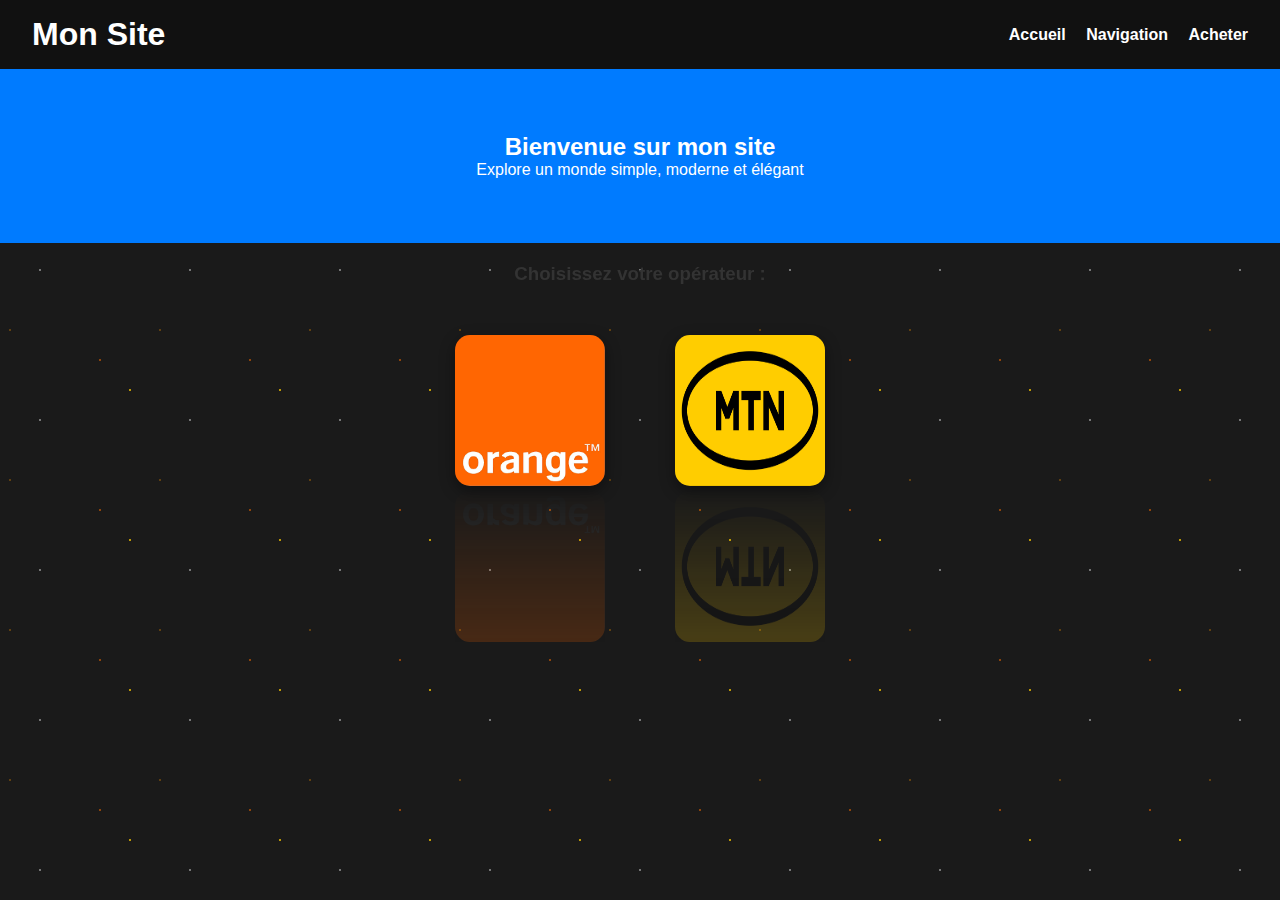
<file: index.html>
<!DOCTYPE html>
<html lang="fr">
<head>
  <meta charset="UTF-8">
  <title>Accueil</title>
  <link rel="stylesheet" href="style.css">

  <!-- Animation AOS -->
  <link href="https://unpkg.com/aos@next/dist/aos.css" rel="stylesheet">
</head>

<body>
  <header>
    <h1>Mon Site</h1>
    <nav>
      <a href="index.html">Accueil</a>
      <a href="navigation.html">Navigation</a>
      <a href="acheter.html">Acheter</a>
    </nav>
  </header>

  <section class="hero">
    <h2>Bienvenue sur mon site</h2>
    <p>Explore un monde simple, moderne et élégant</p>
  </section>

  <!-- 🔶 Logos des opérateurs avec animation -->
  <section class="operateurs" data-aos="fade-up">
    <h3>Choisissez votre opérateur :</h3>
    <div class="logo-container">
      <img src="orange-logo.png" alt="Logo Orange" class="logo">
      <img src="mtn-logo.png" alt="Logo MTN" class="logo">
    </div>
  </section>

  <!-- Script AOS -->
  <script src="https://unpkg.com/aos@next/dist/aos.js"></script>
  <script>AOS.init();</script>
</body>

</html>
</file>
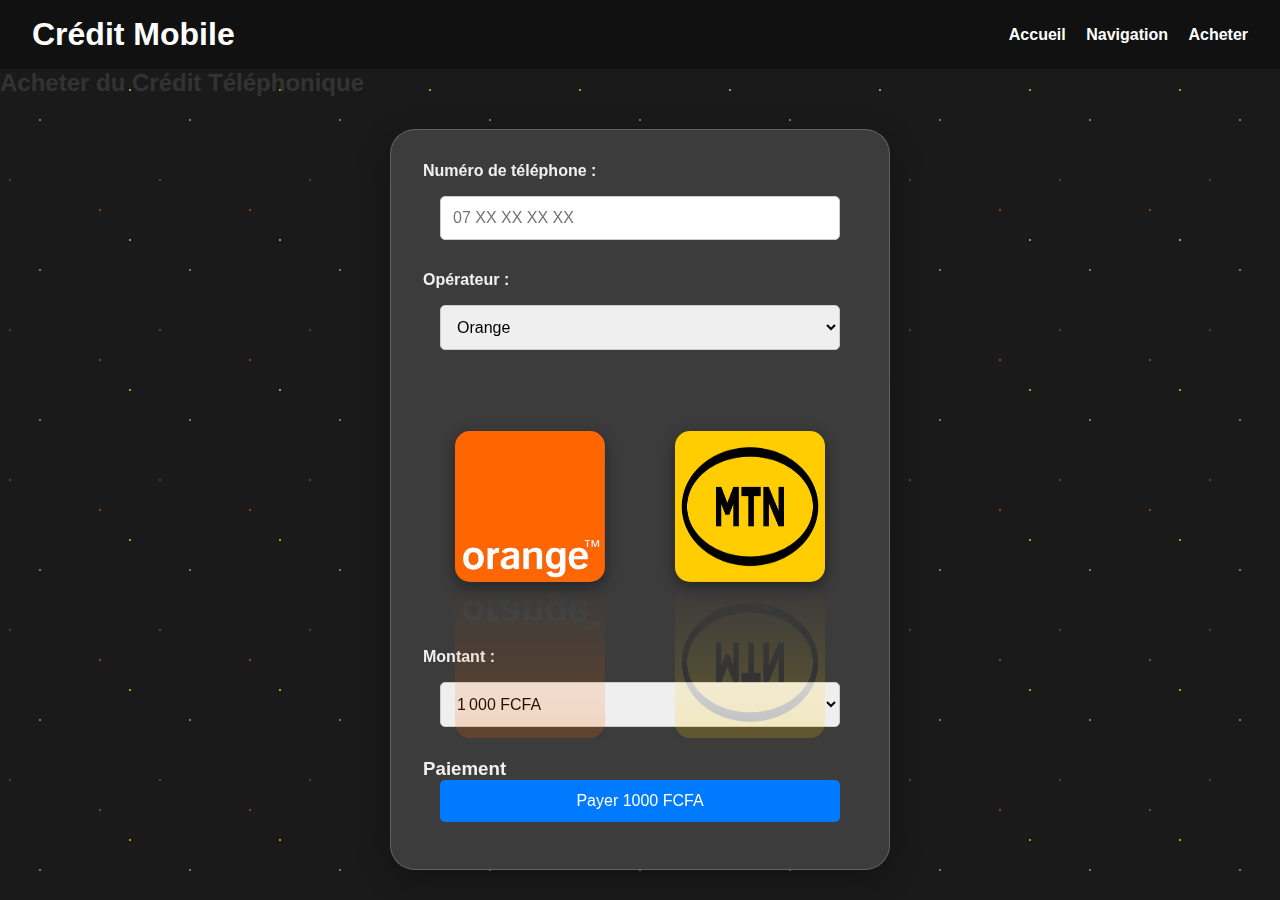
<file: acheter.html>
<!DOCTYPE html>
<html lang="fr">
<head>
  <meta charset="UTF-8" />
  <title>Acheter du Crédit</title>
  <link rel="stylesheet" href="style.css" />

  <!-- Animation AOS (si tu veux une animation au scroll) -->
  <link href="https://unpkg.com/aos@next/dist/aos.css" rel="stylesheet" />
</head>
<body>
  <header>
    <h1>Crédit Mobile</h1>
    <nav>
      <a href="index.html">Accueil</a>
      <a href="navigation.html">Navigation</a>
      <a href="acheter.html">Acheter</a>
    </nav>
  </header>

  <section class="main-section">
    <h2>Acheter du Crédit Téléphonique</h2>
    <form class="purchase-form">
      <label for="numero">Numéro de téléphone :</label>
      <input type="tel" id="numero" name="numero" placeholder="07 XX XX XX XX" required />

      <label for="operateur">Opérateur :</label>
      <select id="operateur" name="operateur" required>
        <option value="orange">Orange</option>
        <option value="mtn">MTN</option>
      </select>

      <!-- Logos dynamiques -->
      <div class="logo-container" data-aos="fade-up">
        <img src="orange-logo.png" alt="Logo Orange" class="logo" />
        <img src="mtn-logo.png" alt="Logo MTN" class="logo" />
      </div>

      <label for="montant">Montant :</label>
      <select id="montant" name="montant" required>
        <option value="1000">1 000 FCFA</option>
        <option value="2000">2 000 FCFA</option>
        <option value="5000">5 000 FCFA</option>
        <option value="10000">10 000 FCFA</option>
      </select>

      <section class="paiement" data-aos="fade-up">
  <h3>Paiement</h3>
  <button id="payBtn">Payer 1000 FCFA</button>
</section>
    </form>
  </section>

  <!-- Animation AOS -->
  <script src="https://unpkg.com/aos@next/dist/aos.js"></script>
  <script>AOS.init();</script>
  <script>
  document.getElementById('payBtn').addEventListener('click', async () => {
    try {
      const response = await fetch('/create-invoice', {
        method: 'POST',
        headers: { 'Content-Type': 'application/json' },
        body: JSON.stringify({ 
          amount: 1000, 
          description: 'Achat sur mon site' 
        })
      });
      const data = await response.json();
      window.location.href = data.invoice_url; // redirige vers PayDunya
    } catch (err) {
      alert('Erreur lors du paiement. Réessayez.');
      console.error(err);
    }
  });
</script>
</body>

</html>
</file>
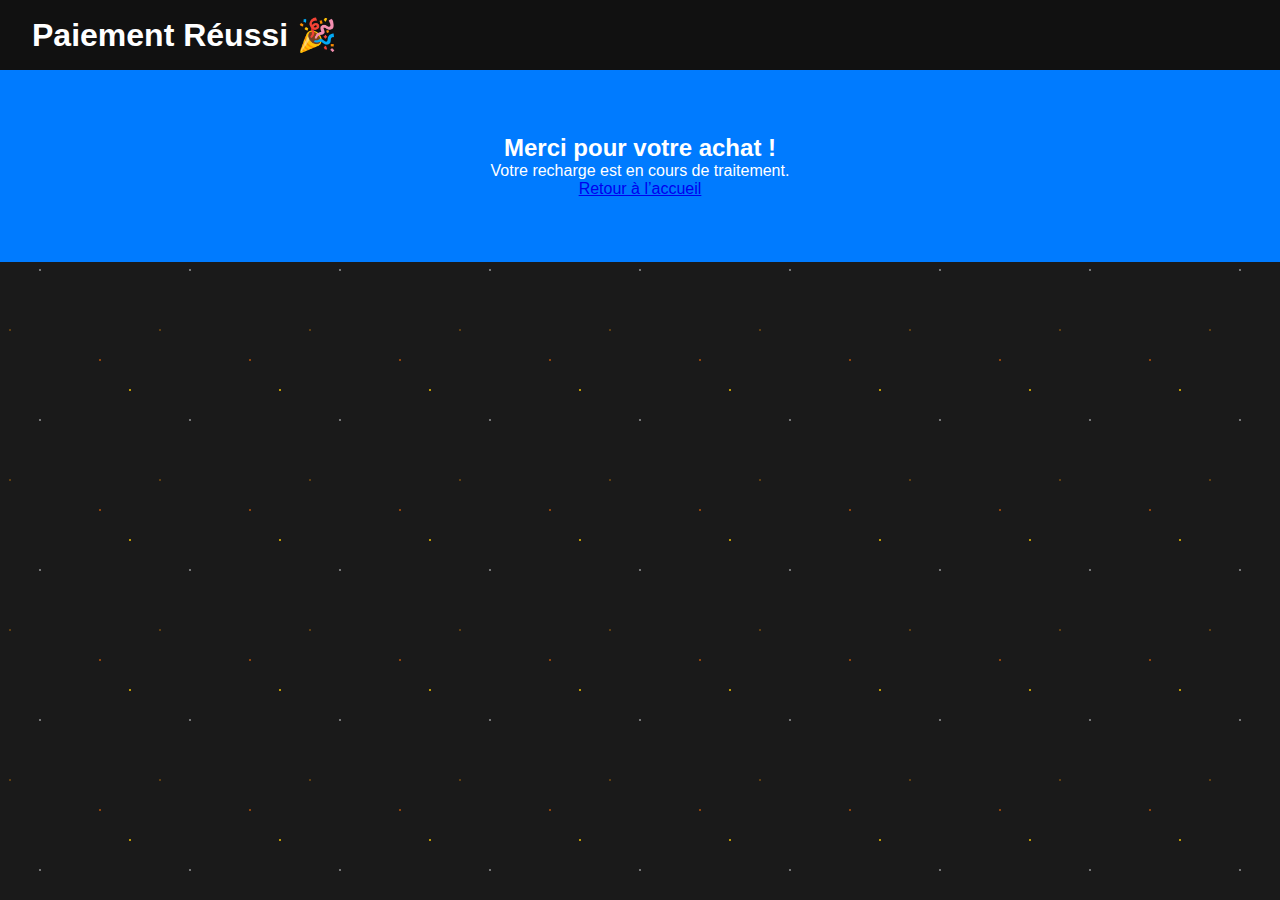
<file: confirmation.html>
<!DOCTYPE html>
<html lang="fr">
<head>
  <meta charset="UTF-8">
  <title>Confirmation</title>
  <link rel="stylesheet" href="style.css">
</head>
<body>
  <header>
    <h1>Paiement Réussi 🎉</h1>
  </header>

  <section class="hero">
    <h2>Merci pour votre achat !</h2>
    <p>Votre recharge est en cours de traitement.</p>
    <a href="index.html" class="btn">Retour à l’accueil</a>
  </section>
</body>
</html>
</file>
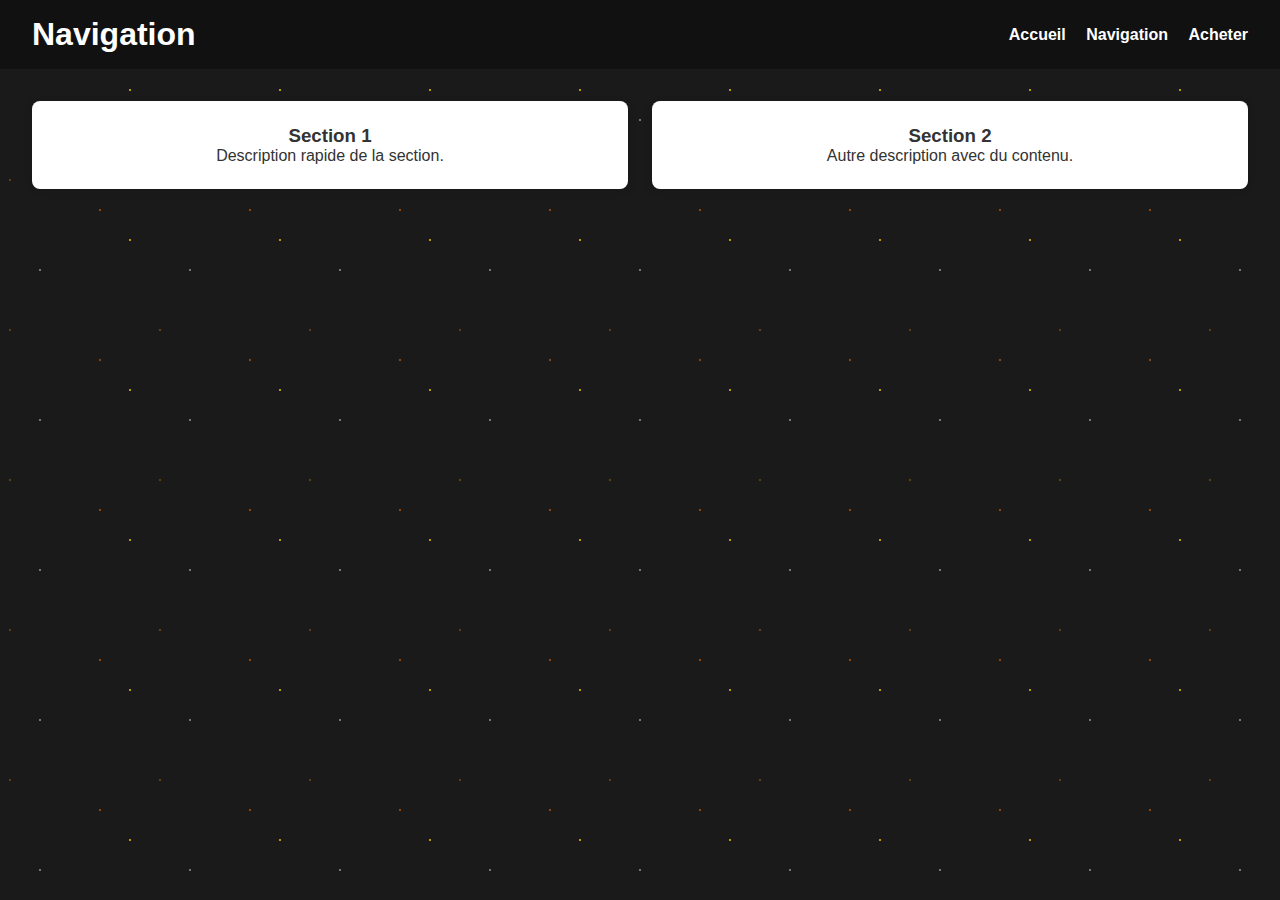
<file: navigation.html>
<!DOCTYPE html>
<html lang="fr">
<head>
  <meta charset="UTF-8">
  <title>Navigation</title>
  <link rel="stylesheet" href="style.css">
</head>
<body>
  <header>
    <h1>Navigation</h1>
    <nav>
      <a href="index.html">Accueil</a>
      <a href="navigation.html">Navigation</a>
      <a href="acheter.html">Acheter</a>
    </nav>
  </header>
  <section class="nav-section">
    <div class="card">
      <h3>Section 1</h3>
      <p>Description rapide de la section.</p>
    </div>
    <div class="card">
      <h3>Section 2</h3>
      <p>Autre description avec du contenu.</p>
    </div>
  </section>
</body>
</html>
</file>
<file: style.css>
body {
  background-image: url("motif.JPG");
  background-size: cover;
  background-position: center;
  background-repeat: no-repeat;
  color: BLUE;
  font-family: Verdana, sans-serif;
  margin: 0;
}

.logo-container {
  display: flex;
  justify-content: center;
  gap: 40px;
  margin: 20px 0;
  flex-wrap: wrap;
}

.logo {
  width: 100px;
  height: auto;
  border-radius: 10px;
  box-shadow: 0 4px 10px rgba(0, 0, 0, 0.15);
  transition: transform 0.3s ease, box-shadow 0.3s ease;
  cursor: pointer;
}

.logo:hover {
  transform: scale(1.1);
  box-shadow: 0 8px 16px rgba(0, 0, 0, 0.25);
}

.purchase-form select,
.purchase-form input,
.purchase-form button {
  margin-bottom: 15px;
  padding: 10px;
  font-size: 16px;
  width: 100%;
  max-width: 400px;
  display: block;
  margin-left: auto;
  margin-right: auto;
}
.logo-container {
  display: flex;
  justify-content: center;
  gap: 30px;
  margin: 30px 0;
}

.logo {
  width: 120px;
  transition: transform 0.3s ease-in-out;
}

.logo:hover {
  transform: scale(1.1);
}

.operateurs {
  text-align: center;
  padding: 20px;
}
* {
  margin: 0;
  padding: 0;
  box-sizing: border-box;
}

body {
  font-family: sans-serif;
  background-color: #f8f8f8;
  color: #333;
}

header {
  background-color: #111;
  color: white;
  padding: 1rem 2rem;
  display: flex;
  justify-content: space-between;
  align-items: center;
}

nav a {
  color: white;
  margin-left: 1rem;
  text-decoration: none;
  font-weight: bold;
}

.hero {
  background: #007bff;
  color: white;
  padding: 4rem 2rem;
  text-align: center;
}

.nav-section {
  display: grid;
  grid-template-columns: repeat(auto-fit, minmax(200px, 1fr));
  gap: 1.5rem;
  padding: 2rem;
}

.card {
  background: white;
  border-radius: 8px;
  padding: 1.5rem;
  box-shadow: 0 2px 8px rgba(0,0,0,0.1);
  text-align: center;
}

.purchase-form {
  max-width: 500px;
  margin: 2rem auto;
  background: white;
  padding: 2rem;
  border-radius: 10px;
  box-shadow: 0 2px 8px rgba(0,0,0,0.1);
  display: flex;
  flex-direction: column;
  gap: 1rem;
}

.purchase-form label {
  font-weight: bold;
}

.purchase-form input,
.purchase-form select,
.purchase-form button {
  padding: 0.75rem;
  border-radius: 5px;
  border: 1px solid #ccc;
  font-size: 1rem;
}

.purchase-form button {
  background-color: #007bff;
  color: white;
  border: none;
  cursor: pointer;
}

.purchase-form button:hover {
  background-color: #0056b3;
}
body {
    /* Fond sombre pour faire ressortir les particules */
    background-color: #1a1a1a; 
    min-height: 100vh;
    margin: 0;

    /* Création des particules (petits cercles de lumière) */
    background-image: 
        /* Particule très lumineuse (jaune) */
        radial-gradient(circle at 10% 10%, rgba(255, 204, 0, 0.7) 1px, transparent 0),
        /* Particule moyenne (orange) */
        radial-gradient(circle at 90% 90%, rgba(255, 111, 0, 0.5) 1px, transparent 0),
        /* Particule moins visible (blanc cassé) */
        radial-gradient(circle at 50% 30%, rgba(255, 255, 255, 0.4) 1px, transparent 0),
        /* Particule légère (orange clair) */
        radial-gradient(circle at 30% 70%, rgba(255, 152, 0, 0.3) 1px, transparent 0);
    
    background-repeat: repeat;
    /* La taille de ce motif contrôle la densité des particules */
    background-size: 150px 150px; 
    
    /* Animation pour simuler le mouvement lent */
    animation: particleFlow 25s linear infinite; /* Durée augmentée pour un mouvement plus subtil */
}

/* Définition de l'animation pour le mouvement */
@keyframes particleFlow {
    from {
        background-position: 0 0;
    }
    to {
        /* Déplacement lent et continu des particules */
        background-position: 150px 150px; 
    }
}

/* * TRÈS IMPORTANT : Assurer la lisibilité du formulaire
 * Appliquez ceci au conteneur de votre formulaire (celui qui est blanc dans votre image)
 */
.form-container { 
    /* Rendre le fond du formulaire très clair */
    background-color: rgba(255, 255, 255, 0.98); /* Presque totalement blanc */
    /* Ajouter une ombre pour le faire flotter au-dessus du fond dynamique */
    box-shadow: 0 10px 30px rgba(0, 0, 0, 0.4);
    position: relative;
    z-index: 10;
}
.purchase-form {
    /* 1. Transparence et Flou (L'Essence du Glassmorphism) */
    background-color: rgba(255, 255, 255, 0.15); /* Très peu de blanc */
    backdrop-filter: blur(15px); /* Floute l'arrière-plan visible à travers le cadre */
    -webkit-backdrop-filter: blur(15px); /* Compatibilité Chrome/Safari */
    
    /* 2. Bordure Définie */
    border: 1px solid rgba(255, 255, 255, 0.2); /* Bordure blanche très légère */

    /* 3. Forme et Ombre */
    border-radius: 25px; 
    box-shadow: 0 8px 32px 0 rgba(0, 0, 0, 0.3); /* Ombre pour la profondeur */

    /* Assurez-vous que le texte et les champs sont lisibles ! */
    color: #f0f0f0; /* Changer la couleur du texte à l'intérieur en blanc cassé */
}

/* *TRÈS IMPORTANT POUR CETTE OPTION* */
/* Le texte et les champs doivent être très lisibles malgré le fond transparent */
.form-container label, .form-container h2 {
    color: white !important; /* Force le texte du formulaire à être blanc */
    text-shadow: 0 1px 2px rgba(0, 0, 0, 0.8); /* Ajoute une ombre au texte pour la lisibilité */
}
/* Style de base qui s'applique à tous les logos (Orange et MTN) */
.logo {
  width: 150px;
  margin: 20px;
  border-radius: 15px;
  /* Rend l'animation de lueur et de zoom douce */
  transition: transform 0.4s ease, box-shadow 0.4s ease;

  /* Effet de réflexion (miroir) en dessous de l'élément */
  -webkit-box-reflect: below 5px
    linear-gradient(to bottom, rgba(255, 255, 255, 0.2), transparent);

  /* Ombre par défaut (pas encore la lueur) */
  box-shadow: 0 5px 15px rgba(0, 0, 0, 0.4);
}

.logo:hover {
  /* Le zoom au survol */
  transform: scale(1.15); 
  /* L'ombre de profondeur */
  box-shadow: 0 10px 25px rgba(0, 0, 0, 0.8);
  /* La lueur spécifique sera ajoutée par les classes ci-dessous */
}
</file>
